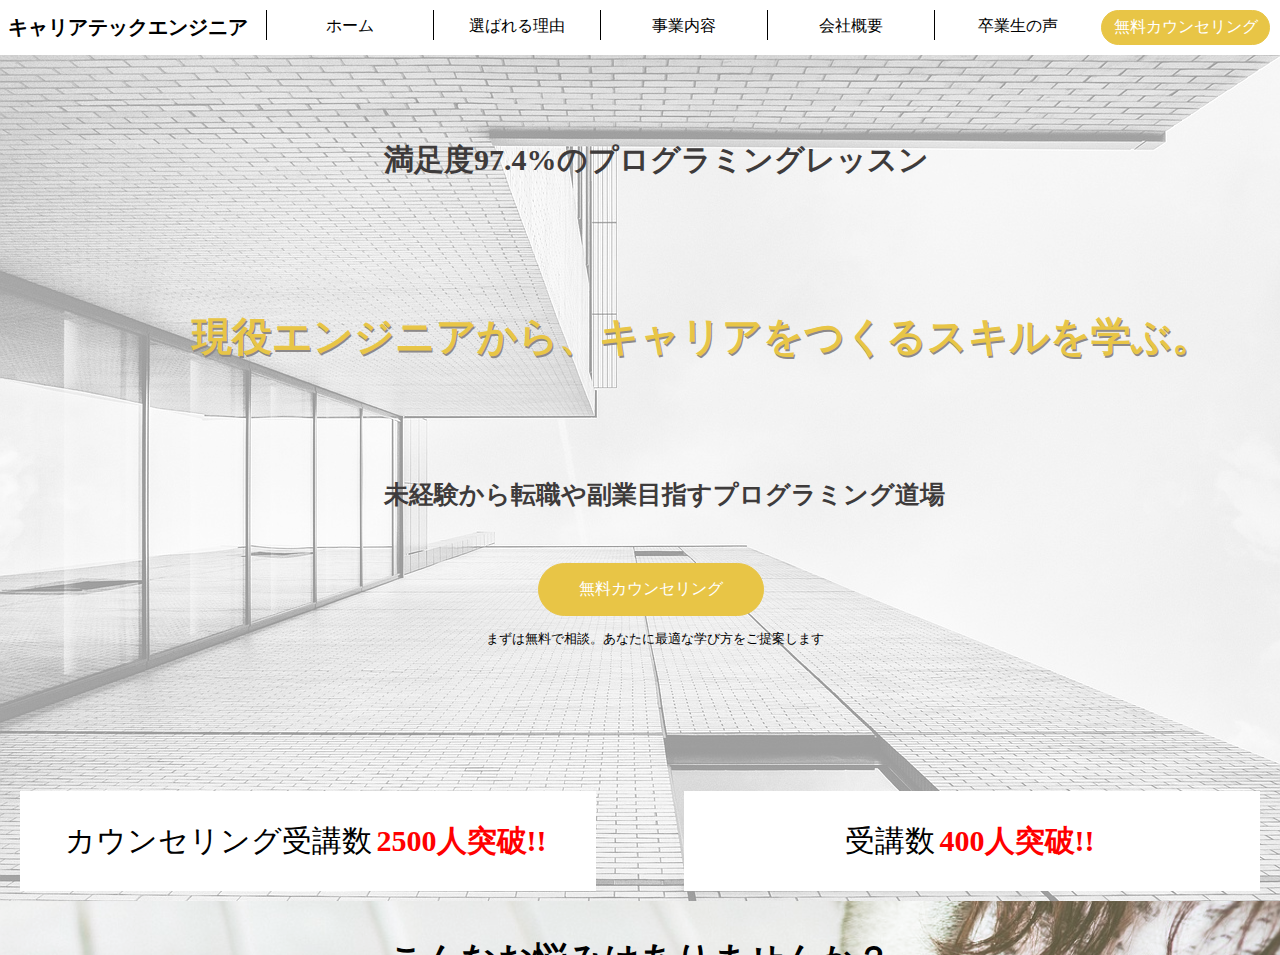
<file: index.html>
<!DOCTYPE html>
<html lang="en">

<head>
    <meta charset="UTF-8">
    <meta name="viewport" content="width=device-width, initial-scale=1.0">
    <meta name="description" content="転職や副業ができる、あなただけのスキルを構築する場 キャリアテックエンジニア">
    <meta name="keywords" content=" キャリアテックエンジニア 株式会社エイシー, 寺内誠将, プログラミング, IT, エイシー, エンジニア">
    <link rel="stylesheet" href="style.css">
    <title>キャリアテックエンジニア</title>
    <link rel="icon" href="img/logojpg.jpg">
    <script src="main.js" defer></script>
</head>

<body>
    <header>
        <h6>キャリアテックエンジニア</h6>
        <ul>
            <li><a href="#section1">ホーム</a></li>
            <li><a href="#section2">選ばれる理由</a></li>
            <li><a href="#section3">事業内容</a></li>
            <li><a href="company.html">会社概要</a></li>
            <li><a href="#section5">卒業生の声</a></li>
            <li><a href="https://eishi-it.com/HTML/contact.html">無料カウンセリング</a></li>
        </ul>
    </header>
    <div class="container">
        <!-- main写真 -->
        <section class="area" style="height: 94vh;" id="section1">
            <h2 class="animate">満足度97.4%のプログラミングレッスン</h2>
            <h1 class="animate">現役エンジニアから、キャリアをつくるスキルを学ぶ。</h1>
            <h5>未経験から転職や副業目指すプログラミング道場</h5>
            <a href="https://eishi-it.com/HTML/contact.html">無料カウンセリング</a>
            <small>まずは無料で相談。あなたに最適な学び方をご提案します</small>
            <p>カウンセリング受講数<span>2500人突破!!</span></p>
            <p>受講数<span>400人突破!!</span></p>
        </section>


        <!-- 選ばれる理由 -->
        <section class="area" id="section2">
            <h3>こんなお悩みはありませんか？</h3>
            <div class="qaBoxs">
                <div class="qaBox animate">
                    <h4>新卒で第一志望の会社に入れなかった</h4>
                </div>
                <div class="qaBox">
                    <h4>キャリアに
                        モヤモヤを感じつつ、
                        今の会社で働いている</h4>
                </div>
                <div class="qaBox animate">
                    <h4>年収が下がりそうで
                        未経験転職に 踏み切れない</h4>
                </div>
                <div class="qaBox">
                    <h4>副業で何から始めたら良いかわからない</h4>
                </div>
                <div class="qaBox animate">
                    <h4>プログラミングのメンターが欲しい</h4>
                </div>
                <div class="qaBox">
                    <h4>ホームページを０から作ってみたい</h4>
                </div>
                <div class="qaBox animate">
                    <h4>今後のキャリアに
                        危機感を覚えている</h4>
                </div>
                <div class="qaBox ">
                    <h4>自分に合った仕事が
                        わからない</h4>
                </div>
                <div class="qaBox animate">
                    <h4>とにかく年収を
                        上げたい</h4>
                </div>
            </div>
        </section>

        <!-- 選ばれる理由 -->
        <section class="area">
            <div class="choice animate sr">
                <h1>未経験に特化した学習カリキュラム</h1>
                <div class="explanation">
                    <p>
                        当社では、転職後にすぐ活躍できるITエンジニアを育成するためのカリキュラムとなっています。<br>
                        HTML/CSS、JavaScript、PHP、Git,SQLなど基礎から実践まで100以上の問題集を用意しております。<br>
                        420時間の研修を通して現場で仕事が出来るレベルの技術習得を徹底的に目指します。
                    </p>
                    <img src="img/calendar.jpg">
                </div>
            </div>
            <div class="choice animate sl">
                <h1>ポートフォリオ作成を徹底サポート</h1>
                <div class="explanation">
                    <p>
                        当社では、企画・設計の部分から講師陣がアドバイスを行い、
                        <br>マーケティングや運用まで見越したポートフォリオ作成をサポートしています。<br>
                        レベルの高いポートフォリオを作れば、高い評価をを頂いて、就職活動を終えることができます。<br>
                        求められているのは、未経験エンジニアであってもしっかりと自走し、<br>ある程度現場の仕事をこなせるようなエンジニアです。<br>
                        周りより飛び抜けるポートフォリオを作って、自分の行きたい企業へ入社できるようにようにサポートいたします
                    </p>
                    <img src="img/book.jpg">
                </div>
            </div>
            <div class="choice animate sr">
                <h1>未経験からの受講者の学習継続率は93%以上</h1>
                <div class="explanation">
                    <p>
                        当社の講師は全員現役エンジニア。不明点やエラー解決法は自宅からチャットで質問したり、Q＆A掲示板をチェックすることができます。<br>
                        技術、モチベーションの両方から受講生をサポートするため、学習モチベーションを維持することができます。
                    </p>
                    <img src="img/pg.jpg">
                </div>
            </div>
        </section>
        <!-- 事業内容 -->

        <section class="area" id="section3">
            <h1 class="animate">未経験からフリーランスになることを実現する</h1>
            <p>直近、未経験からWEBエンジニアに転職する方やフリーランスを目指す方が増えてきている傾向にあります。<br>その中で案件を獲得していくには、履歴書のほかにポートフォリオを提出して自分のスキルを伝えることで<br>ライバルに差をつけることができます。下記は当社でのスキル提供言語
            </p>
            <ul>
                <li>HTML</li>
                <li>CSS</li>
                <li>JavaScript</li>
                <li>PHP</li>
                <li>Git</li>
                <li>MySQL</li>
            </ul>
            <h1 class="animate">一人ひとりの成長、キャリア実現を支援します</h1>
            <p>普段の生活でも仕事でも、パソコンやスマホなどの電子デバイスを使うことは当たり前になりました。<br>みなさんがスマホで利用している「アプリ」やパソコンそのものを動かすのにも「プログラミング」の技術が使われており<br>プログラミングの知識があると色んなシーンで活用することができます。<br>下記がプログラミングサポートの意図
            </p>
            <ul>
                <li>プロから本格的に学ぶ</li>
                <li>考える力、問題解決力を育てる</li>
                <li>一人ひとりに合わせたレッスンを提供</li>
                <li>学習後のキャリア実現を支援</li>
                <li>カリキュラムは最新の情報に更新</li>
                <li>距離や時間を越えて学習をサポート</li>
            </ul>
        </section>
        <section class="area">
            <div class="school">
                <h2>キャリアテックエンジニアの強み</h2>
                <ul>
                    <li><span>1.</span><mark>現場で活躍</mark>できる言語の選定</li>
                    <li><span>2.</span>現役エンジニアとマンツーマン指導と<mark>週に1度,ZOOM</mark>で質問できる(将来のことや、プライベートの事も気軽に話せる！)</li>
                    <li><span>3.</span>現役エンジニアと<mark>24時間,いつでもチャット</mark>質問できる</li>
                    <li><span>4.</span>現役エンジニアからの問題や課題</li>
                    <li><span>5.</span><mark>進行状況の確認</mark>とスケジュール管理</li>
                    <li><span>6.</span>就職活動を優位に進めるための<mark>ポートフォリオ作成</mark></li>
                    <li><span>7.</span><mark>Web系エンジニア転職</mark>を全面サポート</li>
                </ul>
                <div class="school-inner">
                    <div class="school-inner1">
                        <h2>企画・設計からポートフォリオ作成を支援します</h2>
                        <p>キャリアテックでは、企画・設計の部分から講師陣がアドバイスを行い、<mark>マーケティングや運用まで見越したポートフォリオ作成をサポート</mark>しています。レベルの高いポートフォリオを作れば、高い評価をを頂いて、就職活動を終えることができます。
                            求められているのは、未経験エンジニアであってもしっかりと自走し、ある程度現場の仕事をこなせるようなエンジニアです。周りより飛び抜けるポートフォリオを作って、自分の行きたい企業へ入社できるようにようにサポートいたします
                        </p>
                    </div>
                    <div class="school-inner2">
                        <h2>Web系エンジニア転職を全面サポート</h2>
                        <p>求人をご紹介するだけではなく、履歴書や職務経歴書の作成から面接対策まで<br>丁寧にサポートいたします。</p>
                        <p>１人１人にあった企業さまをご紹介いたします。</p>
                    </div>
                </div>
            </div>
        </section>

        <section class="area" id="qa">
            <h3>よくある質問</h3>
            <div class="qa">
                <div class="qa-inner">
                    <div class="inner-1">
                        <dl>
                            <div>
                                <dt>業界やITエンジニアについて詳しく知らないですが大丈夫でしょうか？</dt>
                                <dd>はい！問題ありません。未経験の方へ知って頂くことが本社の目的です。
                                </dd>
                            </div>
                            <div>
                                <dt>30代後半で転職が難しいかもしれないですが、それでも相談にのっていただけますか？</dt>
                                <dd>はい！もちろんです。年齢や職歴、どんな方でも大丈夫です！</dd>
                            </div>
                            <div>
                                <dt>タイピングが苦手でも大丈夫ですか？</dt>
                                <dd>はい！大丈夫です。勉強と同時に慣れていきましょう！</dd>
                            </div>
                            <div>
                                <dt>延長・休学制度について</dt>
                                <dd>相談という形をとらしていただきます</dd>
                            </div>
                            <div>
                                <dt>パソコンの仕様について</dt>
                                <dd>Macを使用想定のカリキュラムとなっております。Mac Book Air・Mac Book Pro どちらでも学習可能です。</dd>
                            </div>
                            <div>
                                <dt>転職サポート対象外の方について</dt>
                                <dd>フリーランスコースを選ばれた方は転職サポート対象外です</dd>
                            </div>
                            <div>
                                <dt>プログラミング初めてでも大丈夫ですか？</dt>
                                <dd>初めての方を対象にしています。現在も初めてプログラミングをしてる生徒もいてます！</dd>
                            </div>
                            <div>
                                <dt>カリキュラムの難易度について</dt>
                                <dd>難易度は高くありません。躓いたら質問しましょう！
                                </dd>
                            </div>
                        </dl>
                    </div>
                </div>
            </div>
            <footer>
                <ul>
                    <li><a href="#section1">ホーム</a></li>
                    <li><a href="#section2">選ばれる理由</a></li>
                    <li><a href="#section3">事業内容</a></li>
                    <li><a href="company.html">会社概要</a></li>
                    <li><a href="#section5">卒業生の声</a></li>
                    <li><a href="https://eishi-it.com/HTML/contact.html">無料カウンセリング</a></li>
                </ul>
            </footer>
        </section>
    </div>

</body>

</html>
</file>
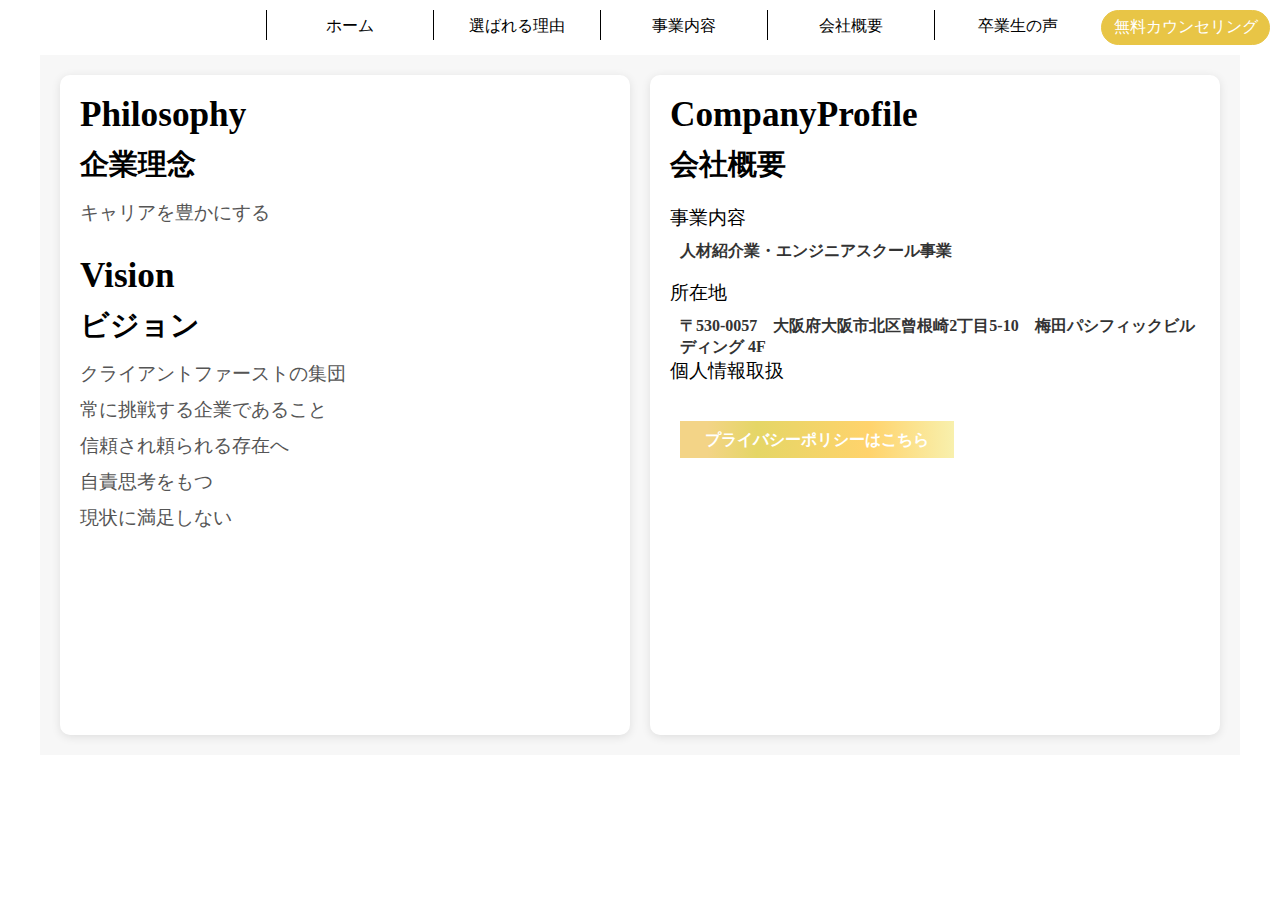
<file: company.html>
<!DOCTYPE html>
<html lang="en">

<head>
    <meta charset="UTF-8">
    <meta name="viewport" content="width=device-width, initial-scale=1.0">
    <meta name="description" content="転職や副業ができる、あなただけのスキルを構築する場 キャリアテックエンジニア">
    <meta name="keywords" content="株式会社エイシー, 寺内誠将, プログラミング, IT, エイシー, エンジニア キャリアテックエンジニア">
    <link rel="stylesheet" href="style.css">
    <title>キャリアテックエンジニア</title>
    <link rel="icon" href="img/logojpg.jpg">
    <script src="main.js" defer></script>
    <style>
        .container {
            overflow: auto;
            scroll-snap-type: y mandatory;
            height:auto;
        }

        .area {
            scroll-snap-align: start;
            height: auto;
            width: 100%;
            overflow: hidden;

        }
    </style>
</head>

<body>
    <header>
        <ul>
            <li><a href="index.html">ホーム</a></li>
            <li><a href="index.html#section2">選ばれる理由</a></li>
            <li><a href="index.html#section3">事業内容</a></li>
            <li><a href="company.html">会社概要</a></li>
            <li><a href="index.html#section5">卒業生の声</a></li>
            <li><a href="https://eishi-it.com/HTML/contact.html">無料カウンセリング</a></li>
        </ul>
    </header>
    <div class="container">
        <section class="area" id="section4">
            <div class="wrapper-center">
                <div class="top-2">
                    <div class="top-2-inner">
                        <div class="section section-a">
                            <h1>Philosophy</h1>
                            <h2>企業理念</h2>
                            <p>キャリアを豊かにする</p>
                        </div>


                        <div class="section">
                            <h1>Vision</h1>
                            <h2>ビジョン</h2>
                            <p>クライアントファーストの集団</p>
                            <p>常に挑戦する企業であること </p>
                            <p>信頼され頼られる存在へ</p>
                            <p>自責思考をもつ</p>
                            <p>現状に満足しない</p>
                        </div>
                        <iframe
                            src="https://www.google.com/maps/embed?pb=!1m18!1m12!1m3!1d3281.150583581101!2d135.49859662570722!3d34.67614878452983!2m3!1f0!2f0!3f0!3m2!1i1024!2i768!4f13.1!3m3!1m2!1s0x6000e7056516c591%3A0x9181d6c25d640568!2z5b-D5paO5qmL5aSn6Zm944OT44Or!5e0!3m2!1sja!2sjp!4v1688751821780!5m2!1sja!2sjp"
                            style="border:0; width: 100%;" allowfullscreen="" loading="lazy"
                            referrerpolicy="no-referrer-when-downgrade"></iframe>
                    </div>
                    <div class="top-2-inner-2">
                        <div class="section section-d" id="aboutus">
                            <h1>CompanyProfile</h1>
                            <h2>会社概要</h2>
                            <div class="list-all">
                                <dt>
                                    <dl>事業内容</dl>
                                <dd>人材紹介業・エンジニアスクール事業</dd>
                                <br>
                                <dl>所在地</dl>
                                <dd>〒530-0057　大阪府大阪市北区曾根崎2丁目5-10　梅田パシフィックビルディング 4F</dd>
                                <dl>個人情報取扱</dl> <br> <br>
                                <dd><a href="index-p.html">プライバシーポリシーはこちら</a></dd>
                                </dt>
                            </div>
                        </div>
                    </div>
                </div>
            </div>
        </section>
    </div>

</body>

</html>
</file>
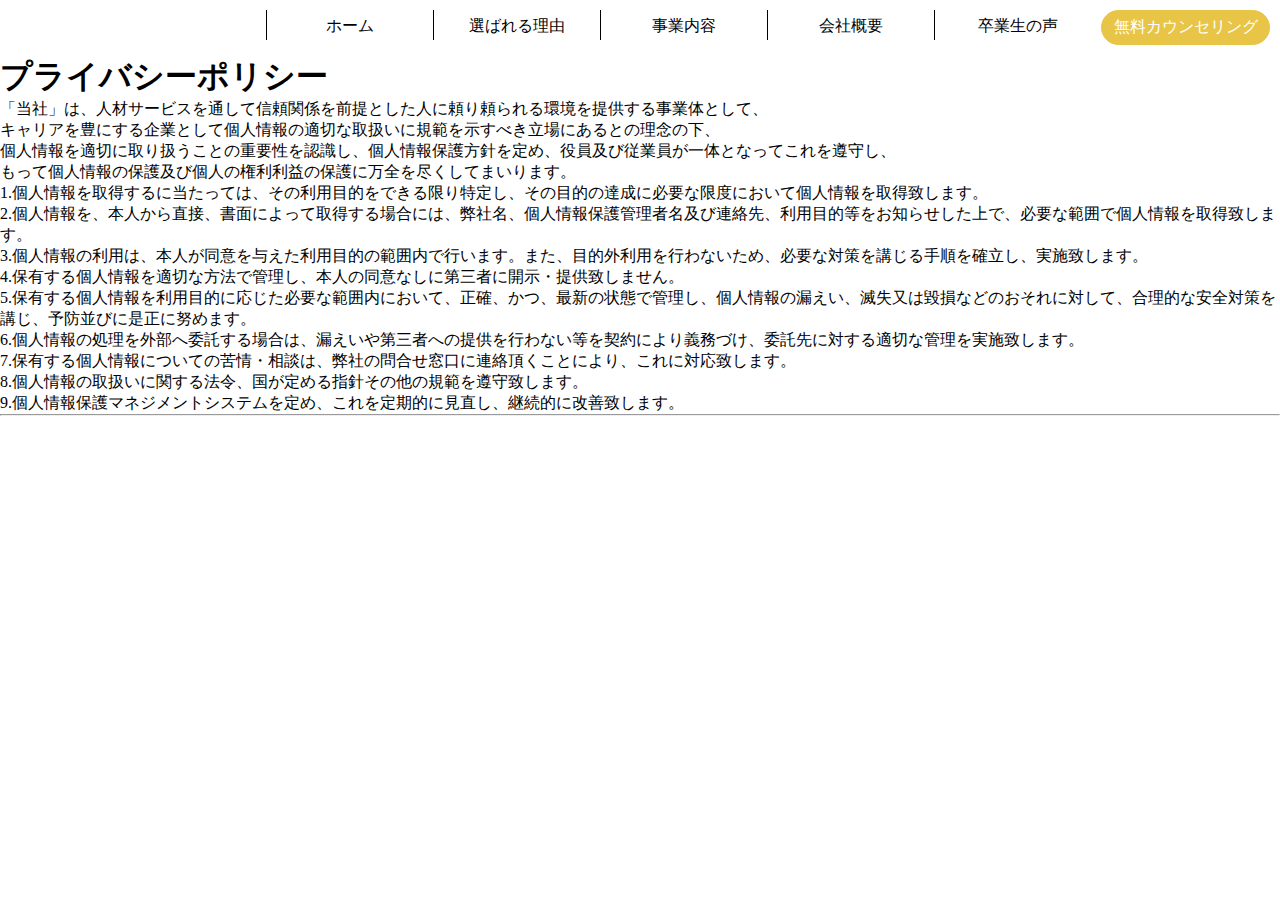
<file: index-p.html>
<!DOCTYPE html>
<html lang="en">

<head>
    <meta charset="UTF-8">
    <meta name="viewport" content="width=device-width, initial-scale=1.0">
    <meta name="description" content="転職や副業ができる、あなただけのスキルを構築する場">
    <meta name="keywords" content="株式会社エイシー, 寺内誠将, プログラミング, IT, エイシー, エンジニア">
    <link rel="stylesheet" href="style.css">
    <title>キャリアテックエンジニア</title>
</head>

<body>
    <header>
        <ul>
            <li><a href="index.html">ホーム</a></li>
            <li><a href="index.html#section2">選ばれる理由</a></li>
            <li><a href="index.html#section3">事業内容</a></li>
            <li><a href="index.html#section4">会社概要</a></li>
            <li><a href="index.html#section5">卒業生の声</a></li>
            <li><a href="https://eishi-it.com/HTML/contact.html">無料カウンセリング</a></li>
        </ul>
    </header>
    <main>
        <div class="wrapper-top">
            <h1>プライバシーポリシー</h1>
            <div class="wrapper-top-inner">
                <p>「当社」は、人材サービスを通して信頼関係を前提とした人に頼り頼られる環境を提供する事業体として、<br>キャリアを豊にする企業として個人情報の適切な取扱いに規範を示すべき立場にあるとの理念の下、<br>個人情報を適切に取り扱うことの重要性を認識し、個人情報保護方針を定め、役員及び従業員が一体となってこれを遵守し、<br>もって個人情報の保護及び個人の権利利益の保護に万全を尽くしてまいります。
                </p>
                <p>1.個人情報を取得するに当たっては、その利用目的をできる限り特定し、その目的の達成に必要な限度において個人情報を取得致します。</p>
                <p>2.個人情報を、本人から直接、書面によって取得する場合には、弊社名、個人情報保護管理者名及び連絡先、利用目的等をお知らせした上で、必要な範囲で個人情報を取得致します。</p>
                <p>3.個人情報の利用は、本人が同意を与えた利用目的の範囲内で行います。また、目的外利用を行わないため、必要な対策を講じる手順を確立し、実施致します。</p>
                <p>4.保有する個人情報を適切な方法で管理し、本人の同意なしに第三者に開示・提供致しません。</p>
                <p>5.保有する個人情報を利用目的に応じた必要な範囲内において、正確、かつ、最新の状態で管理し、個人情報の漏えい、滅失又は毀損などのおそれに対して、合理的な安全対策を講じ、予防並びに是正に努めます。</p>
                <p>6.個人情報の処理を外部へ委託する場合は、漏えいや第三者への提供を行わない等を契約により義務づけ、委託先に対する適切な管理を実施致します。</p>
                <p>7.保有する個人情報についての苦情・相談は、弊社の問合せ窓口に連絡頂くことにより、これに対応致します。</p>
                <p>8.個人情報の取扱いに関する法令、国が定める指針その他の規範を遵守致します。</p>
                <p>9.個人情報保護マネジメントシステムを定め、これを定期的に見直し、継続的に改善致します。</p>
                <hr>
            </div>
        </div>
    </main>
</body>

</html>
</file>
<file: style.css>
* {
    margin: 0;
    padding: 0;
    box-sizing: border-box;
    list-style: none;
    text-decoration: none;
    color: black;
    font-family: serif;
}

/* ===================================================================================== */


/* header */
header {
    width: 100%;
    margin: 0 auto;
    height: 55px;
    display: flex;
}

header h6 {
    width: 20%;
    font-size: 20px;
    display: flex;
    justify-content: center;
    align-items: center;
}

header ul {
    margin-left: auto;
    width: 80%;
    display: flex;
    padding: 10px;
}

header li {
    width: 100%;
    text-align: center;
    line-height: 2;

}

header a {
    width: 100%;
    display: block;
    height: 30px;
    border-left: 1px solid black;
}

header li:last-child {
    background-color: rgb(232, 197, 70);
    border-radius: 30px;
    border: 1px solid rgb(232, 197, 70);
}

header li:last-child:hover {
    background-color: rgb(255, 255, 255);
}

header li:last-child a:hover {
    color: rgb(232, 197, 70);
}

header li:last-child a {
    color: white;
    border-left: none;
}

/* ===================================================================================== */





/* section common */

.container {
    overflow: auto;
    scroll-snap-type: y mandatory;
    height: 100vh;
}

.area {
    scroll-snap-align: start;
    height: 100vh;
    width: 100%;
    overflow: hidden;

}




/* ===================================================================================== */

/* section1   main写真 */
#section1 {
    height: 100vh;
    width: 100%;
    position: relative;
    background-image: url(img/bilding.jpg);
    background-color: rgba(255, 255, 255, 0.6);
    background-size: cover;
    background-blend-mode: lighten;
}


#section1 h1 {
    position: absolute;
    top: 30%;
    left: 15%;
    font-size: 40px;
    color: rgb(232, 197, 70);
    text-shadow: 1px 2px rgb(141, 137, 137);
}

#section1 h5 {
    position: absolute;
    top: 50%;
    left: 30%;
    font-size: 25px;
    color: rgb(62, 59, 59);
}

#section1 h2 {
    position: absolute;
    top: 10%;
    left: 30%;
    font-size: 30px;
    color: rgb(62, 59, 59);
}

#section1 a {
    position: absolute;
    top: 60%;
    left: 42%;
    background-color: rgb(232, 197, 70);
    border-radius: 30px;
    color: white;
    padding: 15px 40px;
    border: 1px solid rgb(232, 197, 70);
}

#section1 a:hover {
    background-color: white;
    border-radius: 30px;
    padding: 15px 40px;
    color: rgb(232, 197, 70);
    border: 1px solid rgb(232, 197, 70);
}

#section1 small {
    position: absolute;
    top: 68%;
    left: 38%;
}

#section1 p:nth-of-type(1) {
    position: absolute;
    bottom: 0px;
    left: 10px;
    background-color: white;
    width: 45%;
    margin: 10px;
    display: flex;
    justify-content: center;
    align-items: center;
    height: 100px;
    text-align: center;
    font-size: 30px;
    animation: backgroundChange 5s infinite;
    /* 5秒ごとに無限にアニメーション */
}

#section1 p:nth-of-type(2) {
    position: absolute;
    bottom: 0px;
    right: 10px;
    background-color: white;
    width: 45%;
    margin: 10px;
    display: flex;
    justify-content: center;
    align-items: center;
    height: 100px;
    text-align: center;
    font-size: 30px;

    animation: backgroundChange 5s infinite;
    /* 5秒ごとに無限にアニメーション */
}

#section1 p>span {
    color: red;
    padding: 5px;
    font-weight: bold
}

@keyframes backgroundChange {
    0% {
        background-color: rgb(232, 197, 70);
        color: white;
        border: 3px solid white;
    }

    25% {
        background-color: #f0f8ff;
        color: black;
        border: 3px solid rgb(54, 48, 48);
    }

    50% {
        background-color: rgb(54, 48, 48);
        color: rgb(232, 197, 70);
        border: 3px solid rgb(232, 197, 70);
    }

    75% {
        background-color: #f0f8ff;
        color: black;
        border: 3px solid rgb(54, 48, 48);
    }

    100% {
        background-color: rgb(232, 197, 70);
        color: white;
        border: 3px solid white;
    }
}




/* ===================================================================================== */
/* section2 　　*/
/* こんなお悩みはありませんか？ */
#section2 {
    width: 100%;
    height: 100vh;
    background-image: url(img/woman.jpg);
    background-size: cover;
    background-color: rgba(251, 251, 159, 0.239);
    background-blend-mode: lighten;
}

#section2 h3 {
    text-align: center;
    padding: 35px 0;
    font-size: 35px;
}

#section2 .qaBoxs {
    padding: 30px 5px;
    display: flex;
    flex-wrap: wrap;
    gap: 16px;
}

#section2 .qaBox {
    background: rgb(19, 70, 201);
    background: linear-gradient(90deg, rgb(243, 212, 135) 10%, rgb(229, 214, 102) 28%, rgb(255, 211, 108) 69%, rgb(248, 240, 173) 100%);
    width: calc((100% - 32px) / 3);
    height: 150px;
    padding: 35px;
    border: 3px solid rgba(97, 92, 92, 0.737);
}

#section2 .qaBox h4 {
    color: white;
    text-align: center;
    text-shadow: 1px 2px rgb(141, 137, 137);
    font-size: 29px;
}


/* ===================================================================================== */


/* 選ばれる理由 */
.choice {
    width: 100%;
    height: auto;
    padding: 9px;
    background: linear-gradient(90deg, rgb(243, 212, 135) 10%, rgb(229, 214, 102) 28%, rgb(255, 211, 108) 69%, rgb(248, 240, 173) 100%);
}

.choice h1 {
    text-align: center;
    font-size: 24px;
    padding: 8px;
}

.explanation {
    width: 60%;
    margin: 0 auto;
    background-color: white;
    display: flex;
    justify-content: space-around;
}

.explanation p {
    width: 70%;
    text-align: center;
    line-height: 2;
    display: flex;
    justify-content: center;
    align-items: center;
    font-size: 13px;
    padding: 10px;
}

.explanation img {
    width: 30%;
}

/* ===================================================================================== */



/* section3*/


#section3 h1 {
    text-align: center;
    padding: 20px 0;
}

#section3 h2 {
    text-align: center;
    background: rgb(19, 70, 201);
    background: linear-gradient(90deg, rgba(55, 102, 219, 0.844) 10%, rgb(133, 159, 230) 28%, rgb(190, 204, 244) 69%, rgba(206, 195, 246, 1) 100%);
    padding: 20px 0;

}

#section3 p {
    text-align: center;
    width: 70%;
    line-height: 2.2;
    margin: 0 auto 10px;
}


#section3 ul {
    text-align: center;
    width: 70%;
    margin: 0px auto 34px;
    display: flex;
    flex-wrap: wrap;
    gap: 8px;

    li {
        width: calc((100% - 16px) / 3);
        background: linear-gradient(90deg, rgb(243, 212, 135) 10%, rgb(229, 214, 102) 28%, rgb(255, 211, 108) 69%, rgb(248, 240, 173) 100%);
        color: white;
        text-shadow: 1px 2px rgb(92, 87, 87);
        padding: 20px 0;
        font-size: 19px;
        height: auto;
        display: flex;
        justify-content: center;
        align-items: center;
    }
}

/* ===================================================================================== */



/* section3*/
.school {
    width: 100%;
    height: 100vh;
    background-image: url(img/pg.jpg);
    background-size: cover;
    background-color: rgba(255, 255, 255, 0.814);
    background-blend-mode: lighten;

}

.school h2 {
    text-align: center;
    padding: 20px 0;
}

.school ul {
    text-align: center;
    width: 90%;
    padding: 15px;

    li {
        width: 70%;
        display: flex;
        text-align: left;
        align-items: center;
        margin: 0 auto;
        padding: 14px 0;
    }
}

.school-inner {
    display: flex;
    line-height: 1.9;
    width: 100%;
    text-align: center;
}

.school-inner1 {
    width: 50%;
    padding: 10px;
    border: 1px solid black;
    margin: 5px;

}

.school-inner2 {
    width: 50%;
    padding: 10px;
    border: 1px solid black;
    margin: 5px;
}


/* ===================================================================================== */



/* sectio3/4*/
/* Q&A */
.qa {
    width: 80%;
    margin: 0 auto;
    font-family: Arial, sans-serif;
}

.qa-inner {
    margin-top: 20px;
}

#qa h3 {
    text-align: center;
    padding: 20px 0;
    font-size: 24px;
}

.inner-1 dl {
    border: 1px solid #ccc;
    border-radius: 5px;
    overflow: hidden;
    margin-bottom: 10px;
}

.inner-1 dt {
    background-color: #f7f7f7;
    padding: 15px;
    font-weight: bold;
    cursor: pointer;
    position: relative;
}

.inner-1 dt::after {
    content: '+';
    font-size: 18px;
    position: absolute;
    right: 20px;
    top: 50%;
    transform: translateY(-50%);
    transition: transform 0.2s ease;
}

.inner-1 dt.active::after {
    content: '-';
}

.inner-1 dd {
    padding: 15px;
    background-color: #fff;
    display: none;
    border-top: 1px solid #ccc;
}

.inner-1 dd.show {
    display: block;
}





/* ===================================================================================== */


/* section4 */
/* 全体レイアウト */
.wrapper-center {
    display: flex;
    flex-direction: column;
    align-items: center;
    justify-content: center;
    margin: 0 auto;
    padding: 20px;
    max-width: 1200px;
    background-color: #f7f7f7;
}

/* top-2セクションのレイアウト  */
.top-2 {
    display: flex;
    flex-wrap: wrap;
    justify-content: space-between;
    gap: 20px;
    width: 100%;
}

/* top-2-inner: セクションラップ  */
.top-2-inner,
.top-2-inner-2 {
    flex: 1;
    background-color: #fff;
    padding: 20px;
    border-radius: 10px;
    box-shadow: 0 2px 10px rgba(0, 0, 0, 0.1);
}

/* 各セクションのスタイル  */
.section {
    margin-bottom: 30px;
}

.section h1 {
    font-size: 2.2rem;
    color: linear-gradient(90deg, rgb(243, 212, 135) 10%, rgb(229, 214, 102) 28%, rgb(255, 211, 108) 69%, rgb(248, 240, 173) 100%);
    margin-bottom: 10px;
}

.section h2 {
    font-size: 1.8rem;
    color: linear-gradient(90deg, rgb(243, 212, 135) 10%, rgb(229, 214, 102) 28%, rgb(255, 211, 108) 69%, rgb(248, 240, 173) 100%);
    margin-bottom: 15px;
}

.section p {
    font-size: 1.2rem;
    margin-bottom: 10px;
    color: #555;
}

/* 会社概要リストのスタイル  */
.list-all {
    margin-top: 20px;
}

.list-all dl {
    font-size: 1.2rem;
    margin-bottom: 10px;
}

.list-all dd {
    margin-left: 10px;
    color: #333;
    font-weight: bold;
}

.list-all a {
    color: white;
    text-decoration: none;
    padding: 10px 25px;
    background: linear-gradient(90deg, rgb(243, 212, 135) 10%, rgb(229, 214, 102) 28%, rgb(255, 211, 108) 69%, rgb(248, 240, 173) 100%);
}

.list-all a:hover {
    text-decoration: underline;
}

/* Google Map のスタイル  */
.top-2-inner-2 iframe {
    border: none;
    width: 100%;
    height: 700px;
    border-radius: 10px;
}



/* ===================================================================================== */
/* JS　API */
.animate {
    opacity: 0;
    transition: opacity 2.4s, transform 3s;
}

.animate.sl {
    transform: translateX(-600px);
}

.animate.sr {
    transform: translateX(400px);
}


.animate.appear {
    opacity: 1;
    transform: none;
}

/* ===================================================================================== */


/* footer */
footer {

    border-top: 1px solid;
    width: 100%;
    margin: 30px auto 0;
    height: auto;
    background-color: rgb(255, 255, 255);
}

footer img {
    width: 20%;
}

footer ul {
    margin-left: auto;
    width: 100%;
    display: flex;
    padding: 10px;

}

footer li {
    width: 100%;
    text-align: center;
    line-height: 2;

}

footer a {
    width: 100%;
    display: block;
    height: 30px;
    border-left: 1px solid black;
}

footer li:last-child {
    background-color: rgb(232, 197, 70);
    border-radius: 30px;
    border: 1px solid rgb(232, 197, 70);
}

footer li:last-child:hover {
    background-color: rgb(255, 255, 255);
}

footer li:last-child a:hover {
    color: rgb(232, 197, 70);
}

footer li:last-child a {
    color: white;
    border-left: none;
}





































/* 1435px以下 */
@media(min-width:1200px) and (max-width:1435px) {
    #section2 .qaBox {
        height: 180px;
    }



    .choice {
        height: 285px;
    }

    .explanation {
        width: 80%;
        margin: 0 auto;
    }



    #section3 p {
        width: 100%;
        line-height: 2;
        margin: 0 auto 40px;
    }



    .school ul {
        width: 80%;
        padding: 15px;
        margin: 0 auto;

        li {
            width: 100%;
            margin: 0 auto;
            padding: 14px 0;
        }
    }
}

/* 1199px以下 */
@media(min-width:1000px) and (max-width:1199px) {
    header h6 {
        font-size: 15px;
    }

    header li:last-child a {
        font-size: 12px;
        display: flex;
        align-items: center;
        justify-content: center;
    }

    #section1 h1 {
        left: 8%;
        font-size: 35px;
    }

    #section1 h5 {
        left: 25%;
        font-size: 25px;
    }

    #section1 h2 {
        left: 25%;
    }

    #section1 small {
        position: absolute;
        top: 73%;
        left: 35%;
    }

    #section1 p:nth-of-type(1) {
        bottom: 5px;
    }

    #section1 p:nth-of-type(2) {
        bottom: 5px;
    }


    #section2 .qaBox {
        width: calc((100% - 16px) / 2);
        height: auto;
        padding: 10px;
        border: 3px solid rgba(97, 92, 92, 0.737);
    }

    #section2 .qaBox h4 {
        font-size: 26px;
    }








    /* 選ばれる理由 */
    .choice h1 {
        font-size: 20px;
    }

    .explanation {
        width: 80%;
    }

    .explanation p {
        width: 100%;
        text-align: center;
        line-height: 1.4;
        display: flex;
        justify-content: center;
        align-items: center;
        font-size: 13px;
        padding: 5px;
    }

    .explanation img {
        width: 30%;
    }





    #section3 h1 {
        padding: 10px 0;
    }

    #section3 h2 {
        padding: 10px 0;

    }

    #section3 p {
        text-align: center;
        width: 100%;
        line-height: 1.8;
        margin: 0 auto 10px;
    }


    #section3 ul {
        width: 100;

        li {
            width: calc((100% - 16px) / 3);
            background: linear-gradient(90deg, rgb(243, 212, 135) 10%, rgb(229, 214, 102) 28%, rgb(255, 211, 108) 69%, rgb(248, 240, 173) 100%);
            color: white;
            text-shadow: 1px 2px rgb(92, 87, 87);
            padding: 10px 0;
            font-size: 19px;
        }
    }






    .school ul {
        text-align: center;
        width: 90%;
        padding: 15px;

        li {
            width: 100%;
            padding: 9px 0;
        }
    }

    .school-inner {
        line-height: 1;
    }

    .school-inner1 {
        width: 50%;
        padding: 10px;
        border: 1px solid black;
        margin: 5px;

    }

    .school-inner2 {
        width: 50%;
        padding: 10px;
        border: 1px solid black;
        margin: 5px;
    }

}




/* 400px以下 */
@media(min-width:380px) and (max-width:400px) {

    /* header */
    header {
        flex-direction: column;
        height: 80px;
    }

    header h6 {
        width: 100%;
    }

    header ul {
        width: 100%;
    }

    header li {
        width: 100%;
        line-height: 2.6;
    }

    header a {
        font-size: 10px;
    }

    header a {
        font-size: 10px;
    }

    header li:last-child a {
        font-size: 6px;
        line-height: 4.7;
    }


    #section1 h2 {
        position: absolute;
        top: 5%;
        left: 5%;
        font-size: 20px;
        color: rgb(62, 59, 59);
    }

    #section1 h1 {
        position: absolute;
        top: 15%;
        left: 3%;
        font-size: 15px;
    }

    #section1 h5 {
        position: absolute;
        top: 25%;
        left: 7%;
        font-size: 15px;
        color: rgb(62, 59, 59);
    }

    #section1 a {
        position: absolute;
        top: 40%;
        left: 21%;
        background-color: rgb(232, 197, 70);
        border-radius: 30px;
        color: white;
        padding: 15px 40px;
        border: 1px solid rgb(232, 197, 70);
    }

    #section1 small {
        position: absolute;
        top: 50%;
        left: 5%;
    }

    #section1 p:nth-of-type(1) {
        position: absolute;
        bottom: 60px;
        left: 8px;
        background-color: white;
        width: 45%;
        margin: 10px;
        font-size: 8px;
        /* 5秒ごとに無限にアニメーション */
    }

    #section1 p:nth-of-type(2) {
        position: absolute;
        bottom: 60px;
        right: 8px;
        background-color: white;
        width: 45%;
        font-size: 10px;
        animation: backgroundChange 5s infinite;
        /* 5秒ごとに無限にアニメーション */
    }








    #section2 h3 {
        padding: 5px;
        font-size: 20px;
    }

    #section2 .qaBoxs {
        padding: 10px 5px;
        gap: 8px;
    }

    #section2 .qaBox {
        background: rgb(19, 70, 201);
        background: linear-gradient(90deg, rgb(243, 212, 135) 10%, rgb(229, 214, 102) 28%, rgb(255, 211, 108) 69%, rgb(248, 240, 173) 100%);
        width: 100%;
        height: auto;
        padding: 5px 10px;
        border: 3px solid rgba(97, 92, 92, 0.737);
    }

    #section2 .qaBox h4 {
        color: white;
        text-shadow: none;
        text-align: center;
        font-size: 13px;
    }







    /* 選ばれる理由 */
    .choice h1 {
        font-size: 15px;
        padding: 0px;
    }
    .choice.animate{
        transform: none;
        opacity: 1;
    }
    .explanation {
        width: 100%;
        flex-direction: column;
    }

    .explanation p {
        width: 100%;
        text-align: center;
        line-height: 1.2;
        font-size: 8px;
        padding: 10px;
        background-size: cover;
    }

    .explanation img {
        width: 100%;
        height: 100px;
    }






    /* section3*/


    #section3 h1 {
        font-size: 15px;
        padding: 10px 0;
    }


    #section3 p {

        width: 100%;
        line-height: 1.3;
        padding: 5px;
        font-size: 10px;

    }


    #section3 ul {
        text-align: center;
        width: 100%;
        margin: 0px auto 20px;
        display: flex;
        flex-wrap: wrap;
        gap: 8px;

        li {
            width: calc((100% - 8px) / 2);
            background: linear-gradient(90deg, rgb(243, 212, 135) 10%, rgb(229, 214, 102) 28%, rgb(255, 211, 108) 69%, rgb(248, 240, 173) 100%);
            color: white;
            text-shadow: 1px 2px rgb(92, 87, 87);
            padding: 10px 0;
            font-size: 10px;
            height: 40px;

        }
    }










    .school h2 {
        padding: 10px 0;
    }

    .school ul {
        text-align: center;
        width: 100%;
        padding: 5px;

        li {
            width: 100%;
            font-size: 10px;
            padding: 0;
            display: block;
        }
    }



    .school-inner1 {
        width: 50%;
        padding: 10px;
        border: 1px solid black;
        margin: 5px;

    }

    .school-inner2 {
        width: 50%;
        padding: 10px;
        border: 1px solid black;
        margin: 5px;
        font-size: 20px
    }

    .school h2 {
        font-size: 10px;
    }

    .school-inner1 p {
        font-size: 10px;
    }

    .school-inner2 p {
        font-size: 10px;
    }





/* Q&A */
.qa {
    width: 90%;
}

.qa-inner {
    margin-top: 10px;
}

#qa h3 {
    text-align: center;
    padding: 10px 0;
    font-size: 20px;
}

.inner-1 dl {
    border: 1px solid #ccc;
    border-radius: 5px;
    overflow: hidden;
    margin-bottom: 10px;
}

.inner-1 dt {
    background-color: #f7f7f7;
    padding: 15px;
    font-weight: bold;
    cursor: pointer;
    position: relative;
    font-size: 7px;
}


.inner-1 dt::after {
    content: '+';
    font-size: 10px;
    position: absolute;
    right: 20px;
    top: 50%;
    transform: translateY(-50%);
    transition: transform 0.2s ease;
}

.inner-1 dt.active::after {
    content: '-';
}

.inner-1 dd {
    padding: 15px;
    background-color: #fff;
    display: none;
    border-top: 1px solid #ccc;
    font-size: 7px;
}

.inner-1 dd.show {
    display: block;
}

/* footer */
footer {

    border-top: 1px solid;
    width: 100%;
    margin: 30px auto 0;
    height: auto;
    background-color: rgb(255, 255, 255);
}

footer img {
    width: 20%;
}

footer ul {
    margin-left: auto;
    width: 100%;
    display: flex;
    padding: 10px;

}

footer li {
    width: 100%;
    text-align: center;
    line-height: 3;
    font-size: 10px;

}

footer a {
    font-size: 6px;
    line-height: 5;
}




/* section4 */
/* 全体レイアウト */
.wrapper-center {
    display: flex;
    flex-direction: column;
    align-items: center;
    justify-content: center;
    margin: 0 auto;
    padding: 20px;
    max-width: 1200px;
    background-color: #f7f7f7;
}

/* top-2セクションのレイアウト  */
.top-2 {
flex-direction: column;
}

/* top-2-inner: セクションラップ  */
.top-2-inner,
.top-2-inner-2 {
    flex: 1;
    background-color: #fff;
    padding: 20px;
    border-radius: 10px;
    box-shadow: 0 2px 10px rgba(0, 0, 0, 0.1);
}

/* 各セクションのスタイル  */
.section {
    margin-bottom: 30px;
}

.section h1 {
    font-size: 1rem;
    color: linear-gradient(90deg, rgb(243, 212, 135) 10%, rgb(229, 214, 102) 28%, rgb(255, 211, 108) 69%, rgb(248, 240, 173) 100%);
    margin-bottom: 10px;
}

.section h2 {
    font-size: 1.8rem;
    color: linear-gradient(90deg, rgb(243, 212, 135) 10%, rgb(229, 214, 102) 28%, rgb(255, 211, 108) 69%, rgb(248, 240, 173) 100%);
    margin-bottom: 15px;
}

.section p {
    font-size: 1rem;
    margin-bottom: 10px;
    color: #555;
}

/* 会社概要リストのスタイル  */
.list-all {
    margin-top: 0px;
}

.list-all dl {
    font-size: 0.7rem;
    margin-bottom: 10px;
}

.list-all dd {
    margin-left: 10px;
    font-size: 0.8rem;
    color: #333;
    font-weight: bold;
}

.list-all dd a {
    color: white;
    text-decoration: none;
    padding: 10px 35px;
    background: linear-gradient(90deg, rgb(243, 212, 135) 10%, rgb(229, 214, 102) 28%, rgb(255, 211, 108) 69%, rgb(248, 240, 173) 100%);
}

.list-all a:hover {
    text-decoration: underline;
}

/* Google Map のスタイル  */
.top-2-inner-2 iframe {
    border: none;
    width: 100%;
    height: 700px;
    border-radius: 10px;
}


}
</file>
